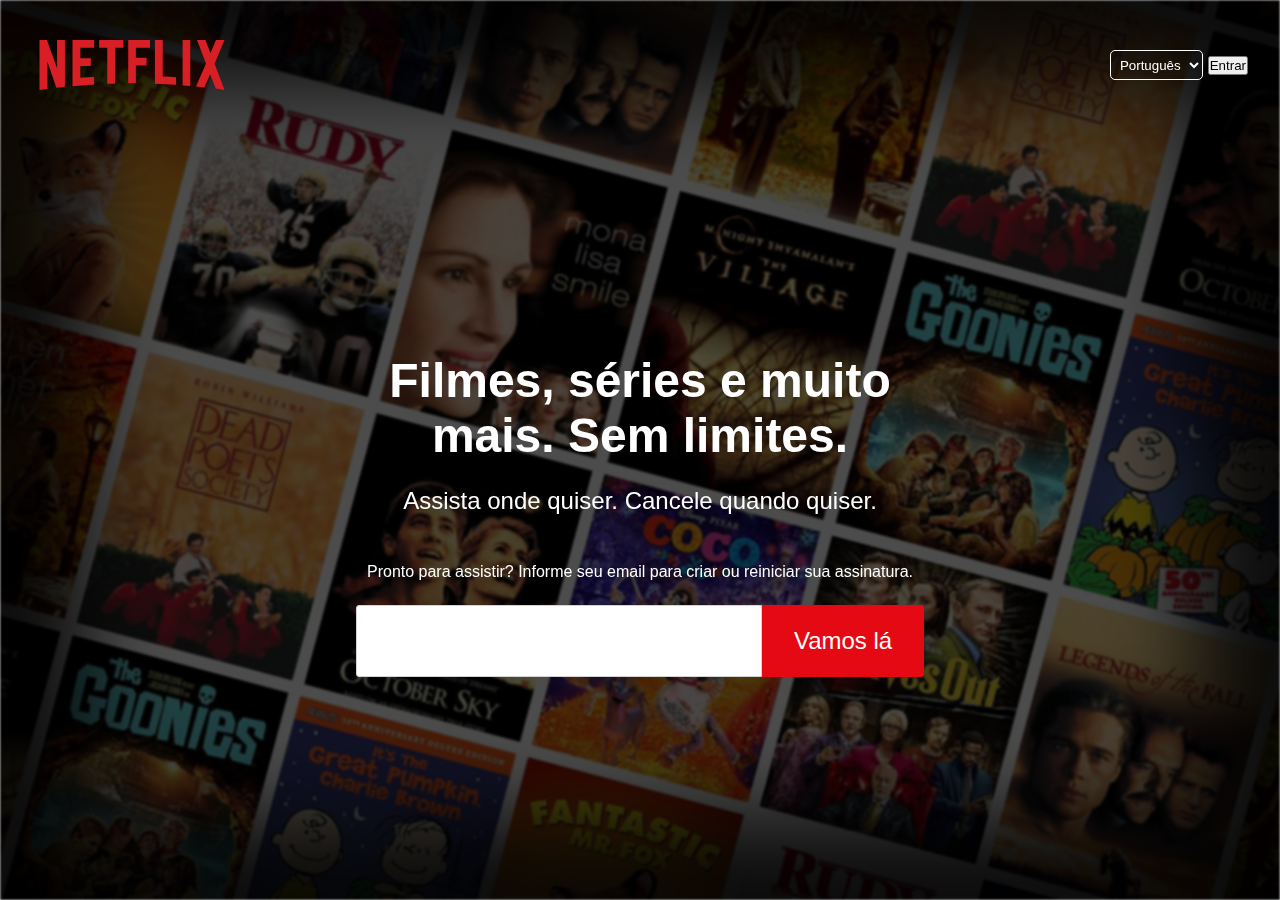
<file: index.html>
<!DOCTYPE html>
<html lang="pt-BR">
<head>
    <meta charset="UTF-8">
    <meta http-equiv="X-UA-Compatible" content="IE=edge">
    <meta name="viewport" content="width=device-width, initial-scale=1.0">

    <link rel="stylesheet" href="./assets/css/global.css">
    <link rel="stylesheet" href="./assets/css/index.css">

    <title>Netflix</title>
</head>
<body>
    <header>
        <img src="./assets/img/netflix-logo.svg" alt="Netflix">
        <div>
            <select name="" id="">
                <option value="pt">Português</option>
                <option value="en">Inglês</option>
            </select>
            <button type="button">Entrar</button>
        </div>
    </header>

    <div class="container">
        <form action="">
            <h1>Filmes, séries e muito mais. Sem limites.</h1>
            <h4>Assista onde quiser. Cancele quando quiser.</h4>
            <p>Pronto para assistir? Informe seu email para criar ou reiniciar sua assinatura.</p>
            <div id="sign">
                <input type="email">
                <button type="submit">Vamos lá</button>
            </div>
        </form>
    </div>
    
    <div class="background"></div>
</body>
</html>
</file>
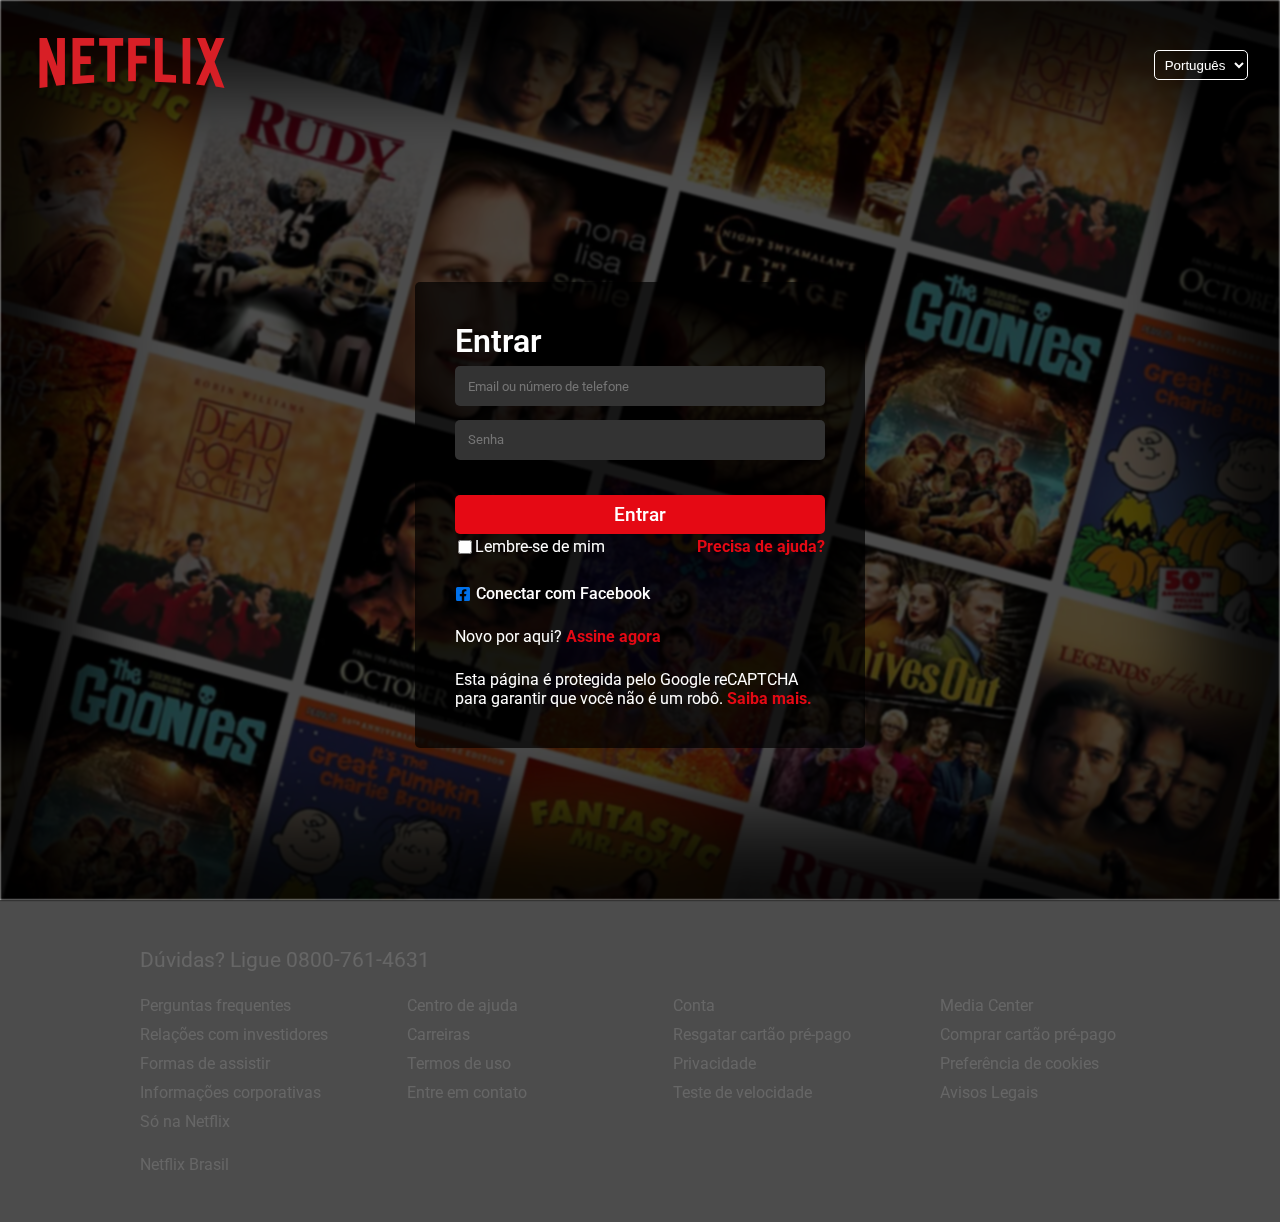
<file: login.html>
<!DOCTYPE html>
<html lang="pt-BR">
<head>
    <meta charset="UTF-8">
    <meta http-equiv="X-UA-Compatible" content="IE=edge">
    <meta name="viewport" content="width=device-width, initial-scale=1.0">

    <link rel="stylesheet" href="./assets/css/global.css">
    <link rel="stylesheet" href="./assets/css/login.css">

    <script defer src="./assets/js/login.js"></script>

    <link rel="preconnect" href="https://fonts.googleapis.com">
    <link rel="preconnect" href="https://fonts.gstatic.com" crossorigin>
    <link href="https://fonts.googleapis.com/css2?family=Roboto:ital,wght@0,400;0,500;1,700&display=swap" rel="stylesheet">
    <title>Netflix</title>
</head>
<body>
    <header>
        <a href="./index.html">
            <img src="./assets/img/netflix-logo.svg" alt="Netflix">
        </a>
       
        <select name="language" id="language">
            <option value="pt">Português</option>
            <option value="en">Inglês</option>
        </select>
    </header>

    <div class="container">
        <form> 
            <h1>Entrar</h1>
            <input 
                type="text" 
                name="email-phone" 
                id="email-phone" 
                placeholder="Email ou número de telefone"
            >
            <input 
                type="password" 
                name="password" 
                id="password"
                placeholder="Senha"
            >

            <button>Entrar</button>
            <div class="options">
                <div>
                    <input type="checkbox" name="remember" id="remember">
                    <span>Lembre-se de mim</span>
                </div>
                <a href="#">Precisa de ajuda?</a>
            </div>

            <div class="login-facebook">
                <img src="./assets/img/facebook-square-brands.svg"> <p>Conectar com Facebook</p>
            </div>
            <p>Novo por aqui? <a href="#">Assine agora</a></p>
            <p>
                Esta página é protegida pelo Google reCAPTCHA para garantir 
                que você não é um robô. <a href="#">Saiba mais.</a>
            </p>
        </form>
    </div>
    
    <div class="background"></div>

    <footer>
        <div class="footer-container">
            <p>Dúvidas? Ligue 0800-761-4631</p>
            <ul>
                <li><a href="#">Perguntas frequentes</a></li>
                <li><a href="#">Centro de ajuda</a></li>
                <li><a href="#">Conta</a></li>
                <li><a href="#">Media Center</a></li>
    
                <li><a href="#">Relações com investidores</a></li>
                <li><a href="#">Carreiras</a></li>
                <li><a href="#">Resgatar cartão pré-pago</a></li>
                <li><a href="#">Comprar cartão pré-pago</a></li>
    
                <li><a href="#">Formas de assistir</a></li>
                <li><a href="#">Termos de uso</a></li>
                <li><a href="#">Privacidade</a></li>
                <li><a href="#">Preferência de cookies</a></li>
    
                <li><a href="#">Informações corporativas</a></li>
                <li><a href="#">Entre em contato</a></li>
                <li><a href="#">Teste de velocidade</a></li>
                <li><a href="#">Avisos Legais</a></li>
    
                <li><a href="">Só na Netflix</a></li>
            </ul>
    
            <p>Netflix Brasil</p>
        </div>
    </footer>
</body>
</html>
</file>
<file: assets/css/global.css>
:root { 
    --red: #e50914;
    --blue: #0071eb;
    --orange: #e87c03;


    --white: #ffffff;
    --grey-200: #d3d3d3;
    --grey-300: #666;
    --grey-500: #333;
    --black: #151515;
    --black-transparent: rgba(0, 0, 0, .7);
}

* {
    margin: 0px;
    padding: 0px;
    box-sizing: border-box;
}

body { 
    -webkit-font-smoothing: antialiased;
}

body, input, textarea, button {
    font-family: 'Roboto', sans-serif;
    font-weight: 400;
}

h1, h2, h3, h4, h5, h6, strong {
    font-weight: 600;
}

button { 
    cursor: pointer;
}

a {
    color: inherit;
    text-decoration: none;
}

input:focus {
    outline: 1px solid var(--blue);
}

button, a {
    transition: filter 1s;
}

button:hover, a:hover {
    filter: brightness(1.2);
}

[disabled] {
    opacity: 0.6;
    cursor: not-allowed;
}

@media (max-width: 1080px) {
    html {
        font-size: 93.75%;
    }
}

@media (max-width: 720px) {
    html { 
        font-size: 87.5%;
    }
}

/* ----------------------------- */

header {
    width: 100%;
    height: 130px;
    padding: 2em;
    background: transparent;
    color: var(--white);

    display: flex;
    align-items: center;
    justify-content: space-between;
}

header img {
    width: 200px;
    height: 50px;
}

header select {
    background: transparent;
    color: inherit;
    border: 1px solid var(--white);
    border-radius: 5px;
    padding: .4em; 
    position: relative;
}

header select option {
    background-color: var(--black);
}

header .login-button {
    background-color: var(--red);
    color: inherit;
    border: none;
    padding: .5em 1.5em;
    border-radius: 5px;
    margin-left: 1em;
}

.container {
    height: calc(100vh - 130px);
    color: var(--white);

    display: flex;
    justify-content: center;
    align-items: center;
}

.background {
    background-image: url(../img/bg-index.webp);
    background-size: cover;

    width: 100vw;
    height: 100vh;

    position: fixed;
    top: 0;
    left: 0;
    z-index: -1;

    filter: blur(1px) brightness(.3);
    -webkit-box-shadow: inset 0px 0px 90px 85px rgba(0,0,0,0.85); 
    box-shadow: inset 0px 0px 90px 85px rgba(0,0,0,0.85);
}

footer {
    width: 100%;
    background-color: var(--black-transparent);
    color: var(--grey-300);
    padding: 3em;
}

footer .footer-container {
    max-width: 1000px;
    margin: 0 auto;
}

footer p:first-child {
    font-size: 1.3em;
}

footer ul {
    list-style: none;
    margin: 1.5em 0;

    display: flex;
    flex-flow: row wrap;
    justify-content: space-between;
    gap: 10px;
}

footer ul li {
    flex-basis: 20%;
}

@media (max-width: 1080px) {
    footer ul li{
        flex-basis: 30%;
    }
}

@media (max-width: 720px) {
    header {
        height: 80px;
        padding: 1em 1.5em;
    }

    header img {
        width: 90px;
    }

    header .login-button {
        margin: 0;
        padding: .5rem 1em;
    }

    .container {
        height: calc(100vh - 80px);
    }

    footer ul li{
        flex-basis: 45%;
    }
}
</file>
<file: assets/css/index.css>
form {
    max-width: 600px;
    text-align: center;
    padding: 1em;
}

form h1 {
    font-size: 3em;
}

form h4 {
    font-size: 1.5em;
    font-weight: 500;
    margin: 1em 0 2em;
}

form #sign {
    height: 3em;
    margin-top: 1em;
    font-size: 1.5em;

    display: flex;
    justify-content: center;
}

form #sign input,
form #sign button {
    height: 100%;
}

form #sign input {
    width: 90%;
    font-size: inherit;
    border: 1px solid var(--grey-200);
    border-radius: 3px 0 0 3px;
    padding-left: 1em;
}

form #sign button {
    color: inherit;
    background-color: var(--red);
    border: none;
    border-radius: 0 3px 3px 0;
    padding: .5em;
    width: 200px;
    font-size: inherit;
}

@media (max-width: 720px) {
    form #sign button {
        padding: 0;
        width: 130px;
    }

    form #sign {
        font-size: 1em;
    }
}
</file>
<file: assets/css/login.css>
form {
    font-size: 1em;
    width: 100%;
    max-width: 450px;
    border-radius: 5px;
    background-color: var(--black-transparent);
    padding: 2.5em;
}

form input {
    width: 100%;
    height: 3em;
    background-color: var(--grey-500);
    color: var(--grey-200);
    border: none;
    border-radius: 5px;
    margin: .5em 0;
    padding: 1em;
}

form input[type="checkbox"] {
    width: 20px;
    height: 1em;
}

form button {
    width: 100%;
    height: 2em;
    background-color: var(--red);
    color: var(--white);
    border: none;
    border-radius: 5px;
    padding: 0 1em;
    text-align: center;
    font-weight: 500;
    font-size: 1.2em;
    margin-top: 1.5em;
}

form .options,
form .options div {
    display: flex;
    justify-content: space-between;
    align-items: center;
}

form p + p,
form div + p,
form .login-facebook {
    margin-top: 1.5em;
}

form .login-facebook {
    display: flex;
    align-items: center;
    gap: 5px;
    font-weight: 500;
}

form img {
    width: 1em;
    height: 1em;
    filter: 
    invert(35%) 
    sepia(41%) 
    saturate(6374%) 
    hue-rotate(198deg) 
    brightness(93%) 
    contrast(104%);
}

form a {
    color: var(--red);
    font-weight: bold;
}

form a:hover {
    filter: none;
}

@media (max-width: 720px) {
    form {
        padding: 1.5em;
    }
}
</file>
